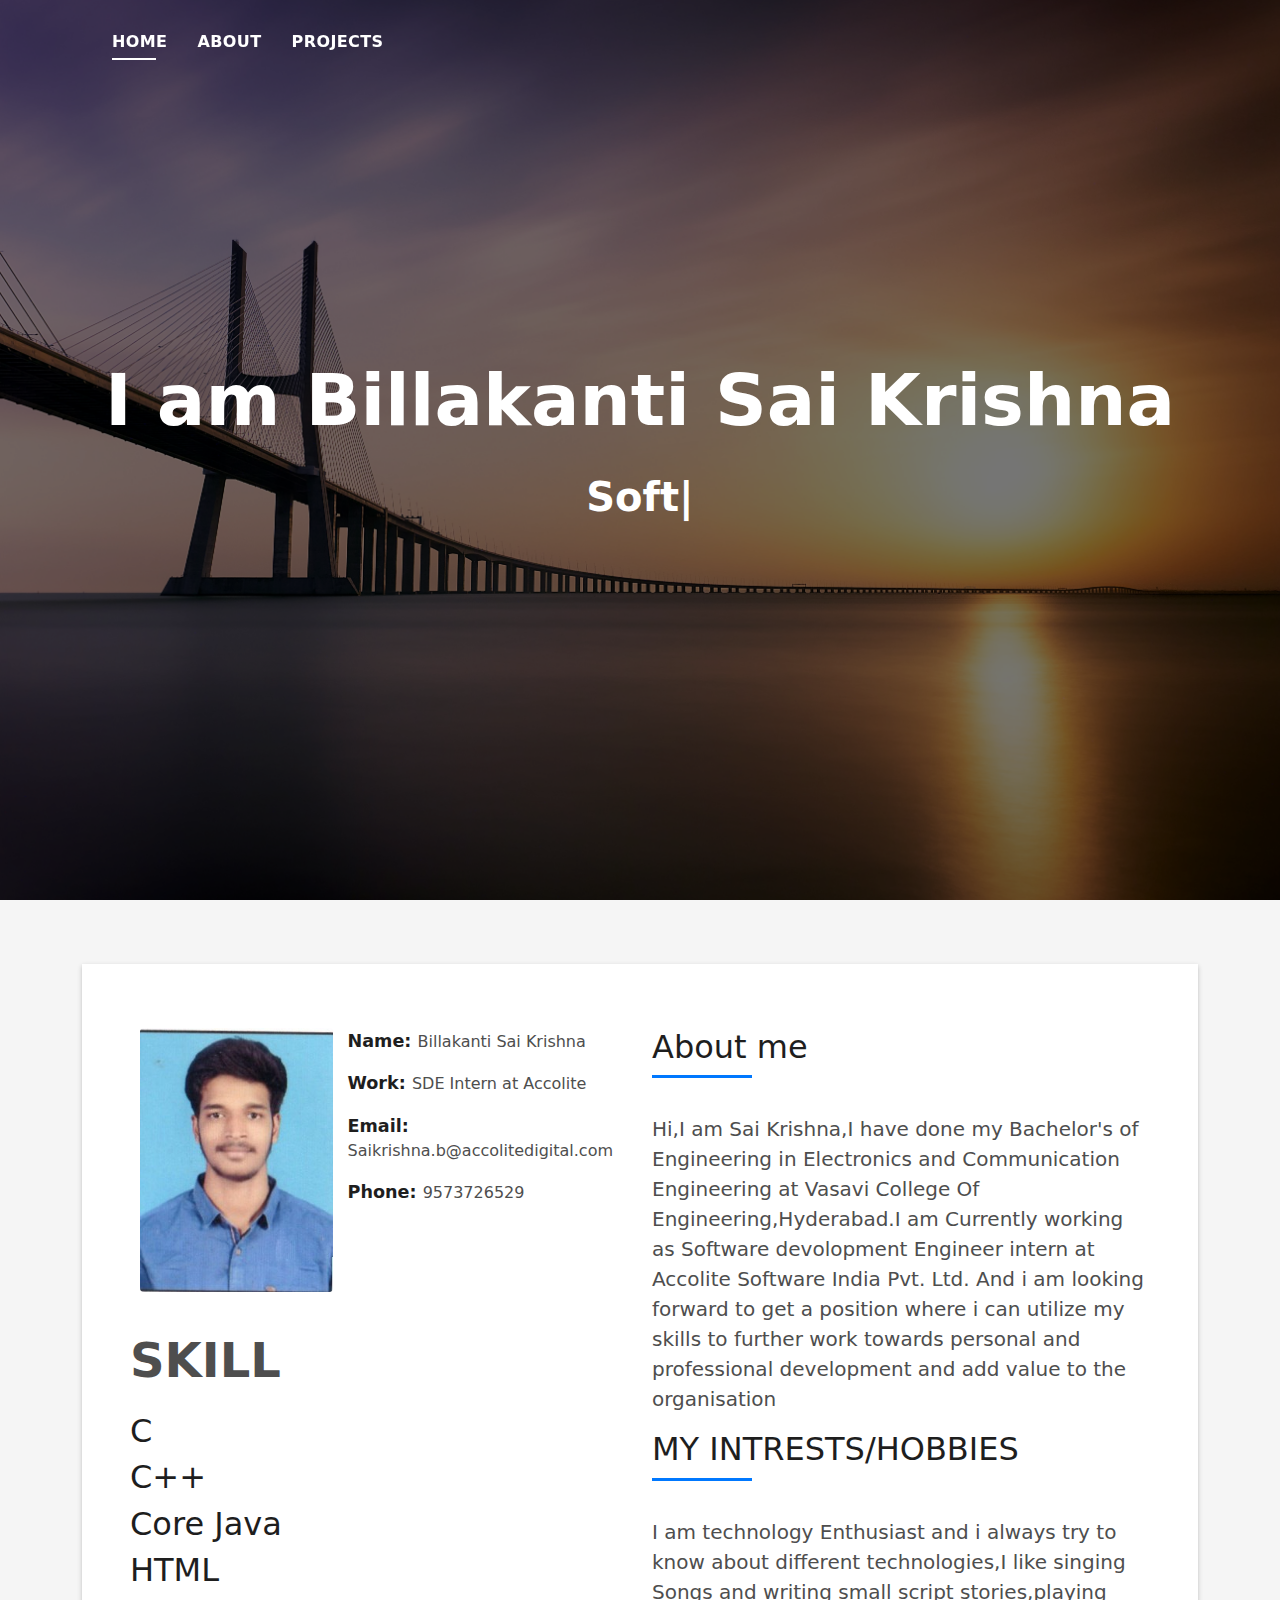
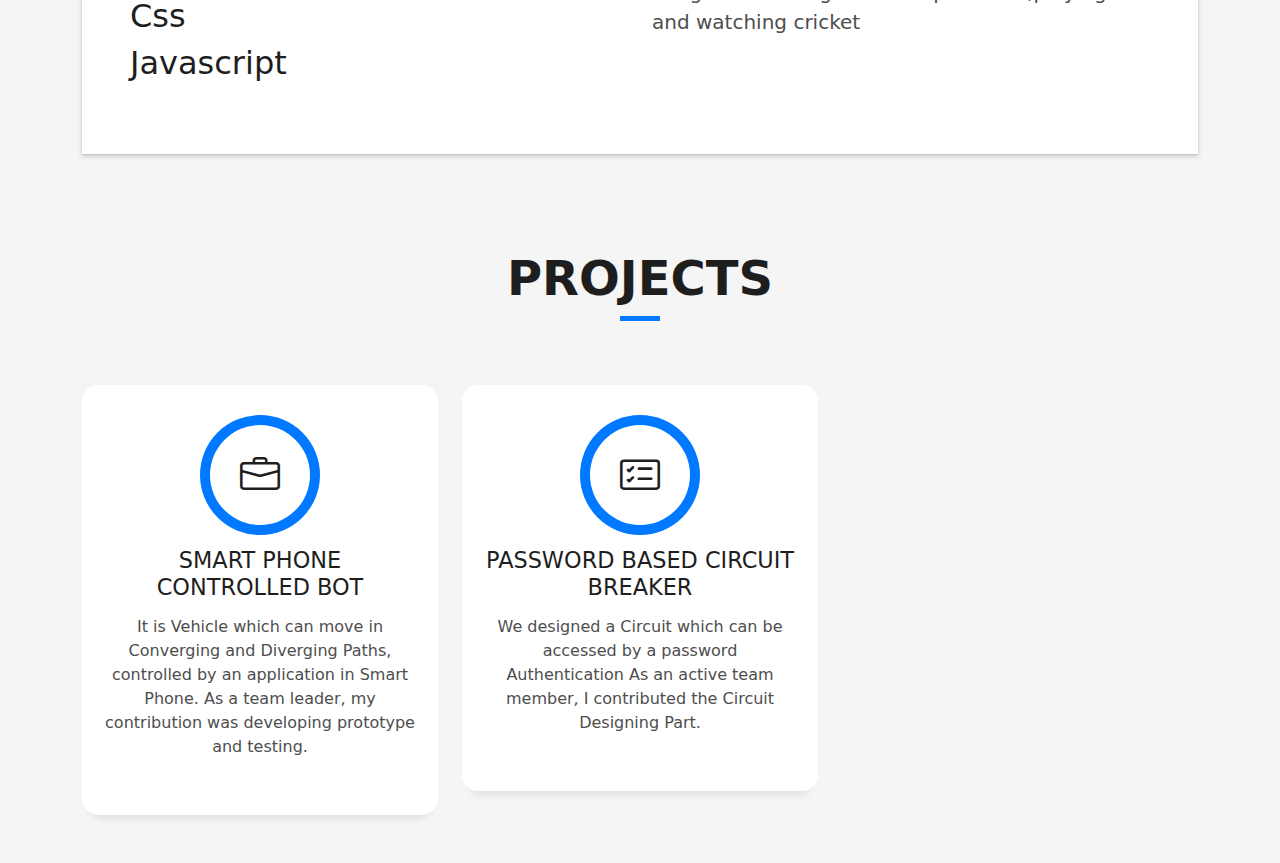
<file: HTML,CSS-Afternoon/index.html>
<!DOCTYPE html>
<html lang="en">

<head>
  <meta charset="utf-8">
  <meta content="width=device-width, initial-scale=1.0" name="viewport">

  <title>MY PORTFOLIO</title>
  <meta content="" name="description">
  <meta content="" name="keywords">

  <!-- Favicons 
  <link href="assets/img/favicon.png" rel="icon">
  <link href="assets/img/apple-touch-icon.png" rel="apple-touch-icon">-->

  <!-- Vendor CSS Files -->
  <link href="assets/vendor/bootstrap/css/bootstrap.min.css" rel="stylesheet">
  <link href="assets/vendor/bootstrap-icons/bootstrap-icons.css" rel="stylesheet">
  <link href="assets/vendor/glightbox/css/glightbox.min.css" rel="stylesheet">
  <link href="assets/vendor/swiper/swiper-bundle.min.css" rel="stylesheet">

  <!-- Template Main CSS File -->
  <link href="assets/css/style.css" rel="stylesheet">

</head>

<body>

  
  <header id="header" class="fixed-top">
    <div class="container d-flex align-items-center justify-content-between">
      <nav id="navbar" class="navbar">
        <ul>
          <li><a class="nav-link scrollto active" href="#hero">Home</a></li>
          <li><a class="nav-link scrollto" href="#about">About</a></li>
          <li><a class="nav-link scrollto" href="#Projects">Projects</a></li>
        </ul>
        <i class="bi bi-list mobile-nav-toggle"></i>
      </nav>
    </div>
  </header>

  
  <div id="hero" class="hero route bg-image" style="background-image: url(assets/img/hero-bg.jpg)">
    <div class="overlay-itro"></div>
    <div class="hero-content display-table">
      <div class="table-cell">
        <div class="container">
          
          <h1 class="hero-title mb-4">I am Billakanti Sai Krishna</h1>
          <p class="hero-subtitle"><span class="typed" data-typed-items="Software Developer,Singer,Writer,Cricketer"></span></p>
  
        </div>
      </div>
    </div>
  </div>

  <main id="main">

    
    <section id="about" class="about-mf sect-pt4 route">
      <div class="container">
        <div class="row">
          <div class="col-sm-12">
            <div class="box-shadow-full">
              <div class="row">
                <div class="col-md-6">
                  <div class="row">
                    <div class="col-sm-6 col-md-5">
                      <div class="about-img">
                        <img src="assets/img/myimg.jpg" class="img-fluid rounded b-shadow-a" alt="">
                      </div>
                    </div>
                    <div class="col-sm-6 col-md-7">
                      <div class="about-info">
                        <p><span class="title-s">Name: </span> <span>Billakanti Sai Krishna </span></p>
                        <p><span class="title-s">Work: </span> <span>SDE Intern at Accolite</span></p>
                        <p><span class="title-s">Email: </span> <span>Saikrishna.b@accolitedigital.com</span></p>
                        <p><span class="title-s">Phone: </span> <span>9573726529</span></p>
                      </div>
                    </div>
                  </div>
                  <div class="skill-mf">
                    <p class="title-a">Skill</p>
                    <h2>C</h2>
                    <h2>C++</h2>
                    <h2>Core Java</h2>
                    <h2>HTML</h2>
                    <h2>Css</h2>
                    <h2>Javascript</h2>
                  </div>
                </div>
                <div class="col-md-6">
                  <div class="about-me pt-4 pt-md-0">
                    <div class="title-box-2">
                      <h5 class="title-left">
                        About me
                      </h5>
                    </div>
                    <p class="lead">
                      Hi,I am Sai Krishna,I have done my Bachelor's of Engineering in Electronics and Communication Engineering at Vasavi College Of Engineering,Hyderabad.I am Currently working as Software devolopment Engineer intern at Accolite Software India Pvt. Ltd.
                      And i am looking forward to get a position where i can utilize my skills to further work towards personal and professional development and add value to the organisation
                    </p>
                    <div class="title-box-2">
                      <h5 class="title-left">
                        MY INTRESTS/HOBBIES
                      </h5>
                    </div>
                    <p class='lead'>
                      I am technology Enthusiast and i always try to know about different technologies,I like singing Songs and writing small script stories,playing and watching cricket
                    </p>
                    
                    </div>
                </div>
              </div>
            </div>
          </div>
        </div>
      </div>
    </section>

    
    <section id="Projects" class="services-mf pt-5 route">
      <div class="container">
        <div class="row">
          <div class="col-sm-12">
            <div class="title-box text-center">
              <h3 class="title-a">
                Projects
              </h3>
              <div class="line-mf"></div>
            </div>
          </div>
        </div>
        <div class="row">
          <div class="col-md-4">
            <div class="service-box">
              <div class="service-ico">
                <span class="ico-circle"><i class="bi bi-briefcase"></i></span>
              </div>
              <div class="service-content">
                <h2 class="s-title">Smart phone controlled Bot</h2>
                <p class="s-description text-center">
                  It is Vehicle which can move in Converging and Diverging Paths,
controlled by an application in Smart Phone. As a team leader, my contribution was
developing prototype and testing.
                </p>
              </div>
            </div>
          </div>
          <div class="col-md-4">
            <div class="service-box">
              <div class="service-ico">
                <span class="ico-circle"><i class="bi bi-card-checklist"></i></span>
              </div>
              <div class="service-content">
                <h2 class="s-title">Password based circuit breaker</h2>
                <p class="s-description text-center">
                  We designed a Circuit which can be accessed by a password
Authentication As an active team member, I contributed the Circuit Designing Part.
                </p>
              </div>
            </div>
          </div> 
        </div>
      </div>
    </section><!-- End Services Section -->

    
     
  </main><!-- End #main -->

  
  <!-- Vendor JS Files -->
  <script src="assets/vendor/bootstrap/js/bootstrap.bundle.min.js"></script>
  <script src="assets/vendor/glightbox/js/glightbox.min.js"></script>
  <script src="assets/vendor/php-email-form/validate.js"></script>
  <script src="assets/vendor/purecounter/purecounter.js"></script>
  <script src="assets/vendor/swiper/swiper-bundle.min.js"></script>
  <script src="assets/vendor/typed.js/typed.min.js"></script>

  <!-- Template Main JS File --> 
  <script src="assets/js/main.js"></script>

</body>

</html>
</file>
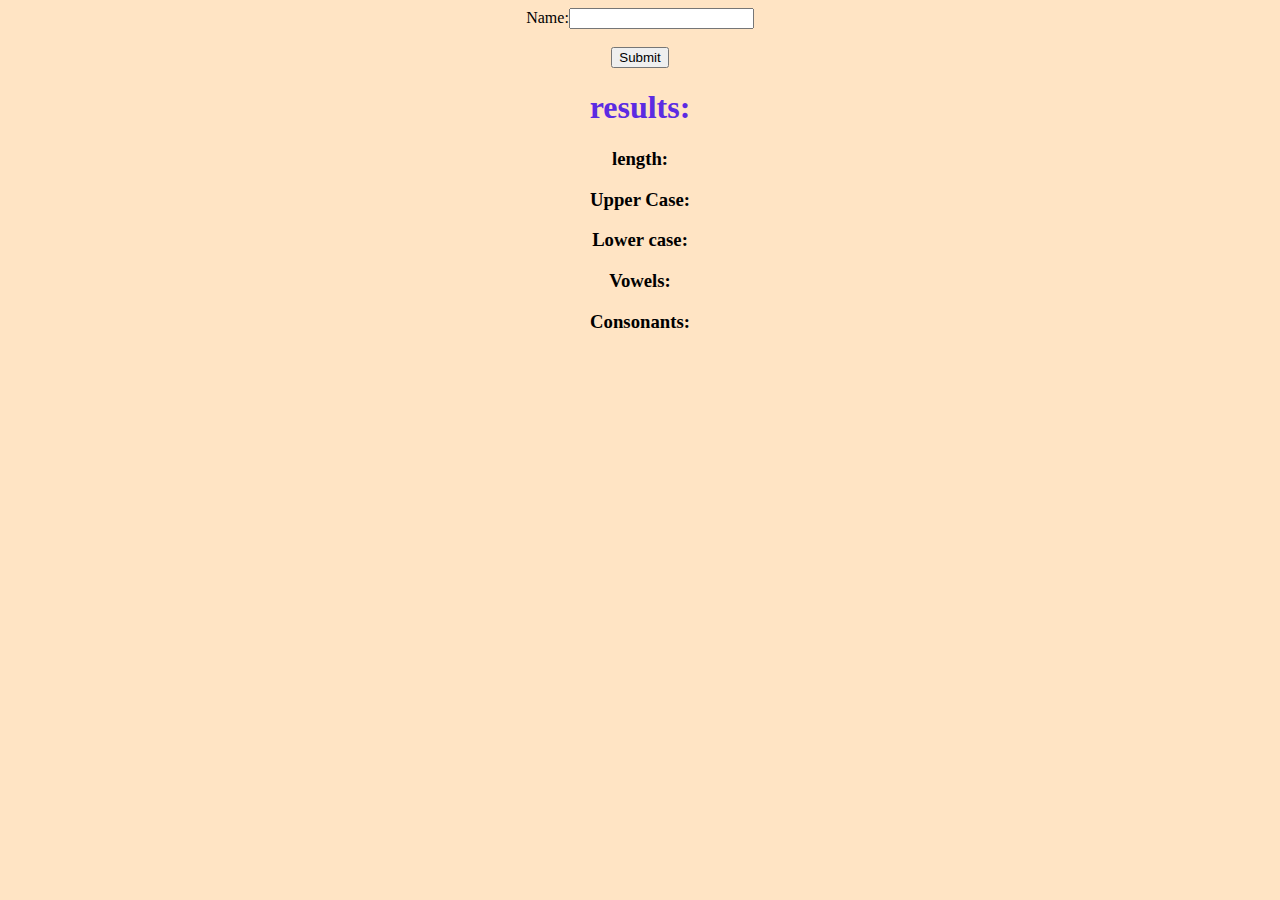
<file: JAVASCRIPT-Morning/index.html>
<!DOCTYPE html>
<html lang="en">
<head>
    <meta charset="UTF-8">
    <meta http-equiv="X-UA-Compatible" content="IE=edge">
    <meta name="viewport" content="width=device-width, initial-scale=1.0">
    <title>Javascript Task</title>
    <script >
    function fun()
   {
    let s=document.getElementById("str").value; 
    let u=s.toUpperCase();
    let l=s.toLowerCase();
    let v=['a','e','i','o','u','A','E','I','O','U'];
    let vowels=[];
    let consonants=[];
    for(let i=0;i<s.length;i++)
    {
        let c=s.charAt(i);
        if(v.includes(c)){
            vowels.push(c);
        }
        else if(c==' ')
          {
              continue;
          }
        else {
            consonants.push(c);
        }
    }

    if(/\d/.test(s))
    {
        document.getElementById("num").innerHTML="Enter a string with no number";
    }
    else
    {
        
        document.getElementById("len").innerHTML=""+s.length+"<br>";
        document.getElementById("uc").innerHTML=""+u+"<br>";
        document.getElementById("lc").innerHTML=""+l+"<br>";
        document.getElementById("vow").innerHTML=""+vowels+"<br>";
        document.getElementById("con").innerHTML=""+consonants+"<br>";
    }
  }
    </script>
    
</head>
<style>
    body{
    text-align: center;
    background-color:bisque;
    }
    h3
     {
       text-align:center;
       color: black;
    }
    p{
        font-size: large;
        font-weight: 200;
        color: black;
        text-align:justify;
    }
    .hello{

        text-align: center;
        color: rgb(92, 43, 226);
    }
     
</style>
<body>
    
    <form onsubmit="{return false}">
       
       <div>
        Name:<input type="text" id="str">
        </div>
        <br>
        <button onclick="fun()">Submit</button>

        <h1 class="hello">results:</h1>
            <h3 class="p" id ="num"></h3>
        
        <h3>length:<span id="len"></span></h3>
        <h3>Upper Case:<span id="uc"></span></h3>
        <h3>Lower case:<span id="lc"></span></h3>
        <h3>Vowels:<span id="vow"></span></h3>
        <h3>Consonants:<span id="con"></span></h3>
        
      </form>    
    </div>
</body>
</html>
</file>
<file: HTML,CSS-Afternoon/assets/css/style.css>
/**
* Template Name: DevFolio - v4.0.1
* Template URL: https://bootstrapmade.com/devfolio-bootstrap-portfolio-html-template/
* Author: BootstrapMade.com
* License: https://bootstrapmade.com/license/
*/

/*--------------------------------------------------------------
# General
--------------------------------------------------------------*/
body {
  background-color: #f5f5f5;
  color: #4e4e4e;
}

h1,
h2,
h3,
h4,
h5,
h6 {
  color: #1e1e1e;
}

a {
  color: #1e1e1e;
  text-decoration: none;
  transition: all 0.5s ease-in-out;
}

a:hover {
  color: #0078ff;
  text-decoration: none;
  transition: all 0.5s ease-in-out;
}

.p-r {
  position: relative;
}

.color-a {
  text-decoration: none;
  color: #0078ff;
}

.color-d {
  color: #f5f5f5;
}

.color-text-a {
  text-decoration: none;
  color: #4e4e4e;
}

.box-shadow, .paralax-mf, .service-box, .work-box, .card-blog {
  box-shadow: 0 13px 8px -10px rgba(0, 0, 0, 0.1);
}

.box-shadow-a, .button:hover {
  text-decoration: none;
  box-shadow: 0 0 0 4px #cde1f8;
}

.display-5 {
  font-size: 2.5rem;
  font-weight: 300;
  line-height: 1.1;
}

.display-6 {
  font-size: 2rem;
  font-weight: 300;
  line-height: 1.1;
}

.avatar {
  width: 32px;
  height: 32px;
  margin-right: 4px;
  overflow: hidden;
}

.bg-image {
  background-repeat: no-repeat;
  background-attachment: fixed;
  background-size: cover;
  background-position: center center;
}

@media (max-width: 1024px) {
  .bg-image {
    background-attachment: scroll;
  }
}

.overlay-mf {
  background-color: #0078ff;
}

.overlay-mf {
  position: absolute;
  top: 0;
  left: 0px;
  padding: 0;
  height: 100%;
  width: 100%;
  opacity: .7;
}

.paralax-mf {
  position: relative;
  padding: 8rem 0;
}

.display-table {
  width: 100%;
  height: 100%;
  display: table;
}

.table-cell {
  display: table-cell;
  vertical-align: middle;
}

/*--/ Sections /--*/
.sect-4 {
  padding: 4rem 0;
}

.sect-pt4 {
  padding-top: 4rem;
}

.sect-mt4 {
  margin-top: 4rem;
}

/*--/ Title s /--*/
.title-s {
  font-weight: 600;
  color: #1e1e1e;
  font-size: 1.1rem;
}

/*--/ Title A /--*/
.title-box {
  margin-bottom: 4rem;
}

.title-a {
  text-decoration: none;
  font-size: 3rem;
  font-weight: bold;
  text-transform: uppercase;
}

.subtitle-a {
  text-decoration: none;
  color: #4e4e4e;
}

.line-mf {
  width: 40px;
  height: 5px;
  background-color: #0078ff;
  margin: 0 auto;
}

/*--/ Title Left /--*/
.title-box-2 {
  margin-bottom: 3rem;
}

.title-left {
  font-size: 2rem;
  position: relative;
}

.title-left:before {
  content: '';
  position: absolute;
  height: 3px;
  background-color: #0078ff;
  width: 100px;
  bottom: -12px;
}

/*------/ Box /------*/
.box-pl2 {
  padding-left: 2rem;
}

.box-shadow-full {
  padding: 3rem 1.25rem;
  position: relative;
  background-color: #fff;
  margin-bottom: 3rem;
  z-index: 2;
  box-shadow: 0 1px 1px 0 rgba(0, 0, 0, 0.06), 0 2px 5px 0 rgba(0, 0, 0, 0.2);
}

@media (min-width: 768px) {
  .box-shadow-full {
    padding: 3rem;
  }
}

/*------/ Socials /------*/
.socials {
  padding: 1.5rem 0;
}

.socials ul li {
  display: inline-block;
}

.socials .ico-circle {
  height: 40px;
  width: 40px;
  font-size: 1.2rem;
  border-radius: 50%;
  line-height: 1.6;
  margin: 0 15px 0 0;
  box-shadow: 0 0 0 3px #0078ff;
  transition: all 500ms ease;
}

.socials .ico-circle:hover {
  background-color: #0078ff;
  color: #fff;
  box-shadow: 0 0 0 3px #cde1f8;
  transition: all 500ms ease;
}

/*------/ Ul resect /------*/
.ul-resect, .socials ul, .list-ico, .blog-wrapper .post-meta ul, .box-comments .list-comments, .widget-sidebar .list-sidebar, .widget-tags ul {
  list-style: none;
  padding-left: 0;
  margin-bottom: 0;
}

.list-ico {
  line-height: 2;
}

.list-ico span {
  color: #0078ff;
  margin-right: 10px;
}

/*------/ Ico Circle /------*/
.ico-circle {
  height: 100px;
  width: 100px;
  font-size: 2rem;
  border-radius: 50%;
  line-height: 1.55;
  margin: 0 auto;
  text-align: center;
  box-shadow: 0 0 0 10px #0078ff;
  display: block;
}

/*------/ Owl Carousel /------*/
.owl-theme .owl-dots {
  text-align: center;
  margin-top: 18px;
}

.owl-theme .owl-dots .owl-dot {
  display: inline-block;
}

.owl-theme .owl-dots .owl-dot span {
  width: 18px;
  height: 7px;
  margin: 5px 5px;
  background: #cde1f8;
  border: 0px solid #cde1f8;
  display: block;
  transition: all 0.6s ease-in-out;
  cursor: pointer;
}

.owl-theme .owl-dots .owl-dot:hover span {
  background-color: #cde1f8;
}

.owl-theme .owl-dots .owl-dot.active span {
  background-color: #1B1B1B;
  width: 25px;
}

/*--/ Scrolltop s /--*/
.scrolltop-mf {
  position: relative;
  display: none;
}

.scrolltop-mf span {
  z-index: 999;
  position: fixed;
  width: 42px;
  height: 42px;
  background-color: #0078ff;
  opacity: .7;
  font-size: 1.6rem;
  line-height: 1.5;
  text-align: center;
  color: #fff;
  top: auto;
  left: auto;
  right: 30px;
  bottom: 50px;
  cursor: pointer;
  border-radius: 50%;
}

/*--------------------------------------------------------------
# Back to top button
--------------------------------------------------------------*/
.back-to-top {
  position: fixed;
  visibility: hidden;
  opacity: 0;
  right: 15px;
  bottom: 15px;
  z-index: 996;
  background: #0078ff;
  width: 40px;
  height: 40px;
  border-radius: 50px;
  transition: all 0.4s;
}

.back-to-top i {
  font-size: 28px;
  color: #fff;
  line-height: 0;
}

.back-to-top:hover {
  background: #298eff;
  color: #fff;
}

.back-to-top.active {
  visibility: visible;
  opacity: 1;
}

/*------/ Prelaoder /------*/
#preloader {
  position: fixed;
  top: 0;
  left: 0;
  right: 0;
  bottom: 0;
  z-index: 9999;
  overflow: hidden;
  background: #fff;
}

#preloader:before {
  content: "";
  position: fixed;
  top: calc(50% - 30px);
  left: calc(50% - 30px);
  border: 6px solid #f2f2f2;
  border-top: 6px solid #0078ff;
  border-radius: 50%;
  width: 60px;
  height: 60px;
  -webkit-animation: animate-preloader 1s linear infinite;
  animation: animate-preloader 1s linear infinite;
}

@-webkit-keyframes animate-preloader {
  0% {
    transform: rotate(0deg);
  }
  100% {
    transform: rotate(360deg);
  }
}

@keyframes animate-preloader {
  0% {
    transform: rotate(0deg);
  }
  100% {
    transform: rotate(360deg);
  }
}

/*------/ Button /------*/
.button {
  display: inline-block;
  padding: .3rem .6rem;
  text-align: center;
  vertical-align: middle;
  -webkit-user-select: none;
  -moz-user-select: none;
  user-select: none;
  font-size: 1rem;
  border-radius: .3rem;
  border: 1px solid transparent;
  transition: all 500ms ease;
  cursor: pointer;
}

.button:focus {
  outline: 0;
}

.button:hover {
  background-color: #0062d3;
  color: #fff;
  transition: all 500ms ease;
}

.button-a {
  text-decoration: none;
  background-color: #0078ff;
  color: #fff;
  border-color: #cde1f8;
}

.button-big {
  padding: .9rem 2.3rem;
  font-size: 1.2rem;
}

.button-rouded {
  border-radius: 5rem;
}

.btn-lg {
  padding: .5rem 1rem;
  font-size: 1.25rem;
  line-height: 1.5;
  border-radius: .3rem;
}

/*--------------------------------------------------------------
# Header
--------------------------------------------------------------*/
#header {
  transition: all 0.5s;
  z-index: 997;
  padding: 20px 0;
}

#header .logo {
  font-size: 28px;
  margin: 0;
  padding: 0;
  font-weight: 600;
  letter-spacing: 1px;
}

#header .logo a {
  color: #fff;
}

#header .logo img {
  max-height: 40px;
}

#header.header-scrolled {
  background: rgba(0, 0, 0, 0.9);
  padding: 12px 0;
}

/*--------------------------------------------------------------
# Navigation Menu
--------------------------------------------------------------*/
/**
* Desktop Navigation 
*/
.navbar {
  padding: 0;
}

.navbar ul {
  margin: 0;
  padding: 0;
  display: flex;
  list-style: none;
  align-items: center;
}

.navbar li {
  position: relative;
}

.navbar > ul > li {
  white-space: nowrap;
  padding: 10px 0 10px 30px;
}

.navbar a {
  display: flex;
  align-items: center;
  justify-content: space-between;
  color: #fff;
  font-size: 16px;
  font-weight: 600;
  padding: 0;
  white-space: nowrap;
  transition: 0.3s;
  letter-spacing: 0.4px;
  position: relative;
  text-transform: uppercase;
}

.navbar a i {
  font-size: 12px;
  line-height: 0;
  margin-left: 5px;
}

.navbar > ul > li > a:before {
  content: "";
  position: absolute;
  width: 100%;
  height: 2px;
  bottom: -6px;
  left: 0;
  width: 0;
  background-color: #fff;
  visibility: hidden;
  transition: all 0.3s ease-in-out 0s;
}

.navbar a:hover:before, .navbar li:hover > a:before, .navbar .active:before {
  visibility: visible;
  width: 80%;
}

.navbar a:hover, .navbar .active, .navbar li:hover > a {
  color: #fff;
}

.navbar .dropdown ul {
  display: block;
  position: absolute;
  left: 30px;
  top: calc(100% + 30px);
  margin: 0;
  padding: 10px 0;
  z-index: 99;
  opacity: 0;
  visibility: hidden;
  background: #fff;
  box-shadow: 0px 0px 30px rgba(127, 137, 161, 0.25);
  transition: 0.3s;
}

.navbar .dropdown ul li {
  min-width: 200px;
}

.navbar .dropdown ul a {
  padding: 10px 20px;
  font-size: 14px;
  text-transform: none;
  color: #4e4e4e;
}

.navbar .dropdown ul a i {
  font-size: 12px;
}

.navbar .dropdown ul a:hover, .navbar .dropdown ul .active:hover, .navbar .dropdown ul li:hover > a {
  color: #0078ff;
}

.navbar .dropdown:hover > ul {
  opacity: 1;
  top: 100%;
  visibility: visible;
}

.navbar .dropdown .dropdown ul {
  top: 0;
  left: calc(100% - 30px);
  visibility: hidden;
}

.navbar .dropdown .dropdown:hover > ul {
  opacity: 1;
  top: 0;
  left: 100%;
  visibility: visible;
}

@media (max-width: 1366px) {
  .navbar .dropdown .dropdown ul {
    left: -90%;
  }
  .navbar .dropdown .dropdown:hover > ul {
    left: -100%;
  }
}

/**
* Mobile Navigation 
*/
.mobile-nav-toggle {
  color: #fff;
  font-size: 28px;
  cursor: pointer;
  display: none;
  line-height: 0;
  transition: 0.5s;
}

@media (max-width: 991px) {
  .mobile-nav-toggle {
    display: block;
  }
  .navbar ul {
    display: none;
  }
}

.navbar-mobile {
  position: fixed;
  overflow: hidden;
  top: 0;
  right: 0;
  left: 0;
  bottom: 0;
  background: rgba(78, 78, 78, 0.9);
  transition: 0.3s;
  z-index: 999;
}

.navbar-mobile .mobile-nav-toggle {
  position: absolute;
  top: 15px;
  right: 15px;
}

.navbar-mobile ul {
  display: block;
  position: absolute;
  top: 55px;
  right: 15px;
  bottom: 15px;
  left: 15px;
  padding: 10px 0;
  background-color: #fff;
  overflow-y: auto;
  transition: 0.3s;
}

.navbar-mobile > ul > li {
  padding: 0;
}

.navbar-mobile a:hover:before, .navbar-mobile li:hover > a:before, .navbar-mobile .active:before {
  visibility: hidden;
}

.navbar-mobile a {
  padding: 10px 20px;
  font-size: 15px;
  color: #4e4e4e;
}

.navbar-mobile a:hover, .navbar-mobile .active, .navbar-mobile li:hover > a {
  color: #0078ff;
}

.navbar-mobile .getstarted {
  margin: 15px;
}

.navbar-mobile .dropdown ul {
  position: static;
  display: none;
  margin: 10px 20px;
  padding: 10px 0;
  z-index: 99;
  opacity: 1;
  visibility: visible;
  background: #fff;
  box-shadow: 0px 0px 30px rgba(127, 137, 161, 0.25);
}

.navbar-mobile .dropdown ul li {
  min-width: 200px;
}

.navbar-mobile .dropdown ul a {
  padding: 10px 20px;
}

.navbar-mobile .dropdown ul a i {
  font-size: 12px;
}

.navbar-mobile .dropdown ul a:hover, .navbar-mobile .dropdown ul .active:hover, .navbar-mobile .dropdown ul li:hover > a {
  color: #0078ff;
}

.navbar-mobile .dropdown > .dropdown-active {
  display: block;
}

/*--------------------------------------------------------------
# Hero Section
--------------------------------------------------------------*/
.hero {
  height: 100vh;
  position: relative;
  color: #fff;
}

.hero .hero-content {
  text-align: center;
  position: absolute;
}

.hero .overlay-itro {
  background-color: rgba(0, 0, 0, 0.6);
  position: absolute;
  top: 0;
  left: 0px;
  padding: 0;
  height: 100%;
  width: 100%;
  opacity: .9;
}

.hero .hero-title {
  color: #fff;
  font-weight: 600;
  font-size: 3rem;
}

@media (min-width: 768px) {
  .hero .hero-title {
    font-size: 4.5rem;
  }
}

.hero .hero-subtitle {
  font-size: 1.5rem;
  font-weight: 600;
}

@media (min-width: 768px) {
  .hero .hero-subtitle {
    font-size: 2.5rem;
  }
}

.hero .text-slider-items {
  display: none;
}

.hero-single {
  height: 350px;
}

.hero-single .hero-content {
  margin-top: 30px;
}

.hero-single .hero-title {
  text-transform: uppercase;
  font-size: 3rem;
}

@media (min-width: 768px) {
  .hero-single .hero-title {
    font-size: 3.5rem;
  }
}

.hero-single .breadcrumb {
  background-color: transparent;
  color: #0078ff;
}

.hero-single .breadcrumb .breadcrumb-item:before {
  color: #cde1f8;
}

.hero-single .breadcrumb .breadcrumb-item.active {
  color: #cde1f8;
}

.hero-single .breadcrumb a {
  color: #fff;
}

/*--------------------------------------------------------------
# About
--------------------------------------------------------------*/
.about-mf .box-shadow-full {
  padding-top: 4rem;
  padding-bottom: 4rem;
}

.about-mf .about-img {
  margin-bottom: 2rem;
}

.about-mf .about-img img {
  margin-left: 10px;
}

@media (min-width: 767px) {
  .about-mf .box-pl2 {
    margin-top: 3rem;
    padding-left: 0rem;
  }
}

.skill-mf span {
  color: #4e4e4e;
}

.skill-mf .progress {
  background-color: #cde1f8;
  margin: .5rem 0 1.2rem 0;
  border-radius: 0;
  height: .7rem;
}

.skill-mf .progress .progress-bar {
  height: .7rem;
  background-color: #0078ff;
}

/*--------------------------------------------------------------
# Services
--------------------------------------------------------------*/
.service-box {
  background-color: #fff;
  padding: 2.5rem 1.3rem;
  border-radius: 1rem;
  margin-bottom: 3rem;
  text-align: center;
}

.service-box:hover .ico-circle {
  transition: all 500ms ease;
  color: #fff;
  background-color: #0078ff;
  box-shadow: 0 0 0 10px #cde1f8;
}

.service-box .service-ico {
  margin-bottom: 1rem;
  color: #1e1e1e;
}

.service-box .ico-circle {
  transition: all 500ms ease;
  display: inline-flex;
  align-items: center;
  justify-content: center;
}

.service-box .ico-circle i {
  line-height: 0;
  font-size: 40px;
}

.service-box .s-title {
  font-size: 1.4rem;
  text-transform: uppercase;
  text-align: center;
  padding: .4rem 0;
}

.service-box .s-description {
  color: #4e4e4e;
}

/*--------------------------------------------------------------
# Counter
--------------------------------------------------------------*/
.counter-box {
  color: #fff;
  text-align: center;
}

@media (min-width: 577px) {
  .counter-box {
    margin-bottom: 1.8rem;
  }
}

.counter-ico {
  margin-bottom: 1rem;
}

.counter-ico .ico-circle {
  height: 60px;
  width: 60px;
  line-height: 1.5;
  box-shadow: 0 0 0 10px #cde1f8;
}

.counter-num .counter {
  font-size: 2rem;
  margin-bottom: 0;
}

/*--------------------------------------------------------------
# Portfolio
--------------------------------------------------------------*/
.work-box {
  margin-bottom: 3rem;
  -webkit-backface-visibility: hidden;
  backface-visibility: hidden;
  background-color: #fff;
}

.work-box:hover img {
  transform: scale(1.3);
}

.work-img {
  display: block;
  overflow: hidden;
}

.work-img img {
  transition: all 1s;
}

.work-content {
  padding: 2rem 3% 1rem 4%;
}

.work-content .w-more {
  color: #4e4e4e;
  font-size: .8rem;
}

.work-content .w-more .w-ctegory {
  color: #0078ff;
}

.work-content .w-like {
  font-size: 2.5rem;
  color: #0078ff;
  float: right;
}

.work-content .w-like a {
  color: #0078ff;
}

.work-content .w-like .num-like {
  font-size: .7rem;
}

.w-title {
  font-size: 1.2rem;
}

/*--------------------------------------------------------------
# Portfolio Details
--------------------------------------------------------------*/
.portfolio-details {
  padding-top: 40px;
}

.portfolio-details .portfolio-details-slider img {
  width: 100%;
}

.portfolio-details .portfolio-details-slider .swiper-pagination {
  margin-top: 20px;
  position: relative;
}

.portfolio-details .portfolio-details-slider .swiper-pagination .swiper-pagination-bullet {
  width: 12px;
  height: 12px;
  background-color: #fff;
  opacity: 1;
  border: 1px solid #0078ff;
}

.portfolio-details .portfolio-details-slider .swiper-pagination .swiper-pagination-bullet-active {
  background-color: #0078ff;
}

.portfolio-details .portfolio-info {
  padding: 30px;
  box-shadow: 0px 0 30px rgba(78, 78, 78, 0.08);
}

.portfolio-details .portfolio-info h3 {
  font-size: 22px;
  font-weight: 700;
  margin-bottom: 20px;
  padding-bottom: 20px;
  border-bottom: 1px solid #eee;
}

.portfolio-details .portfolio-info ul {
  list-style: none;
  padding: 0;
  font-size: 15px;
}

.portfolio-details .portfolio-info ul li + li {
  margin-top: 10px;
}

.portfolio-details .portfolio-description {
  padding-top: 30px;
}

.portfolio-details .portfolio-description h2 {
  font-size: 26px;
  font-weight: 700;
  margin-bottom: 20px;
}

.portfolio-details .portfolio-description p {
  padding: 0;
}

/*--------------------------------------------------------------
# Testimonials
--------------------------------------------------------------*/
.testimonial-box {
  color: #fff;
  text-align: center;
}

.testimonial-box .author-test {
  margin-top: 1rem;
}

.testimonial-box .author-test img {
  margin: 0 auto;
}

.testimonial-box .author {
  color: #fff;
  text-transform: uppercase;
  font-weight: 600;
  margin: 1rem 0;
  display: block;
  font-size: 1.4rem;
}

.testimonial-box .comit {
  font-size: 2rem;
  color: #0078ff;
  background-color: #fff;
  width: 52px;
  height: 52px;
  display: block;
  margin: 0 auto;
  border-radius: 50%;
  line-height: 1.6;
}

@media (min-width: 768px) {
  .testimonial-box .description {
    padding: 0 5rem;
  }
}

@media (min-width: 992px) {
  .testimonial-box .description {
    padding: 0 8rem;
  }
}

@media (min-width: 1200px) {
  .testimonial-box .description {
    padding: 0 13rem;
  }
}

.swiper-pagination {
  margin-top: 20px;
  position: relative;
}

.swiper-pagination .swiper-pagination-bullet {
  width: 12px;
  height: 12px;
  background-color: rgba(255, 255, 255, 0.4);
  opacity: 1;
}

.swiper-pagination .swiper-pagination-bullet-active {
  background-color: #fff;
}

/*--------------------------------------------------------------
# Contact
--------------------------------------------------------------*/
.footer-paralax {
  padding: 4rem 0 0 0;
}

.contact-mf {
  margin-top: 4rem;
}

@media (min-width: 767px) {
  .contact-mf .box-pl2 {
    margin-top: 3rem;
    padding-left: 0rem;
  }
}

.php-email-form .error-message {
  display: none;
  color: #fff;
  background: #ed3c0d;
  text-align: center;
  padding: 15px;
  font-weight: 600;
}

.php-email-form .sent-message {
  display: none;
  color: #fff;
  background: #18d26e;
  text-align: center;
  padding: 15px;
  font-weight: 600;
}

.php-email-form .loading {
  display: none;
  background: #fff;
  text-align: center;
  padding: 15px;
}

.php-email-form .loading:before {
  content: "";
  display: inline-block;
  border-radius: 50%;
  width: 24px;
  height: 24px;
  margin: 0 10px -6px 0;
  border: 3px solid #18d26e;
  border-top-color: #eee;
  -webkit-animation: animate-loading 1s linear infinite;
  animation: animate-loading 1s linear infinite;
}

.php-email-form input, .php-email-form textarea {
  border-radius: 0;
  box-shadow: none;
  font-size: 14px;
}

.php-email-form input:focus, .php-email-form textarea:focus {
  border-color: #0078ff;
}

.php-email-form input {
  padding: 10px 15px;
}

.php-email-form textarea {
  padding: 12px 15px;
  margin-bottom: 0;
}

.php-email-form button[type="submit"] {
  background: #0078ff;
  border: 0;
  padding: 10px 24px;
  color: #fff;
  transition: 0.4s;
}

.php-email-form button[type="submit"]:hover {
  background: #3393ff;
}

@-webkit-keyframes animate-loading {
  0% {
    transform: rotate(0deg);
  }
  100% {
    transform: rotate(360deg);
  }
}

@keyframes animate-loading {
  0% {
    transform: rotate(0deg);
  }
  100% {
    transform: rotate(360deg);
  }
}

/*--------------------------------------------------------------
# Blog
--------------------------------------------------------------*/
@media (min-width: 767px) {
  .card-blog {
    margin-bottom: 3rem;
  }
}

.card-blog .card-body {
  position: relative;
}

.card-blog .card-category-box {
  position: absolute;
  text-align: center;
  top: -16px;
  left: 15px;
  right: 15px;
  line-height: 25px;
  overflow: hidden;
}

.card-blog .card-category {
  display: inline-block;
  color: #fff;
  padding: 0 15px 5px;
  overflow: hidden;
  background-color: #0078ff;
  border-radius: 4px;
}

.card-blog .card-category .category {
  color: #fff;
  display: inline-block;
  text-transform: uppercase;
  font-size: .7rem;
  letter-spacing: .1px;
  margin-bottom: 0;
}

.card-blog .card-title {
  font-size: 1.3rem;
  margin-top: .6rem;
}

.card-blog .card-description {
  color: #4e4e4e;
}

.card-blog .post-author {
  display: inline-block;
}

.card-blog .post-date {
  color: #4e4e4e;
  display: inline-block;
  float: right;
}

/*--------------------------------------------------------------
# Blog Single
--------------------------------------------------------------*/
.post-box,
.form-comments,
.box-comments,
.widget-sidebar {
  padding: 2rem;
  background-color: #fff;
  margin-bottom: 3rem;
}

@media (min-width: 768px) {
  .post-box,
  .form-comments,
  .box-comments,
  .widget-sidebar {
    padding: 3rem;
  }
}

.blog-wrapper .article-title {
  font-size: 1.5rem;
}

@media (min-width: 768px) {
  .blog-wrapper .article-title {
    font-size: 1.9rem;
  }
}

.blog-wrapper .post-meta {
  margin: 1rem 0;
}

.blog-wrapper .post-meta ul {
  border-left: 4px solid #0078ff;
  margin-top: 1rem;
}

.blog-wrapper .post-meta ul li {
  display: inline-block;
  margin-left: 15px;
}

.blog-wrapper .post-meta ul a {
  color: #0078ff;
}

.blog-wrapper .post-meta ul span {
  color: #1e1e1e;
}

.blog-wrapper .blockquote {
  border-left: 4px solid #0078ff;
  padding: 18px;
  font-style: italic;
}

/*------/ Comments /------*/
.box-comments .list-comments li {
  padding-bottom: 40px;
}

.box-comments .list-comments .comment-avatar {
  display: table-cell;
  vertical-align: top;
}

.box-comments .list-comments .comment-avatar img {
  width: 80px;
  height: 80px;
}

.box-comments .list-comments .comment-author {
  font-size: 1.3rem;
}

@media (min-width: 768px) {
  .box-comments .list-comments .comment-author {
    font-size: 1.5rem;
  }
}

.box-comments .list-comments .comment-details {
  display: table-cell;
  vertical-align: top;
  padding-left: 25px;
}

.box-comments .list-comments a {
  color: #0078ff;
}

.box-comments .list-comments span {
  color: #1e1e1e;
  font-style: italic;
}

.box-comments .comment-children {
  margin-left: 40px;
}

/*------/ Sidebar /------*/
.widget-sidebar .sidebar-title {
  font-size: 1.6rem;
  font-weight: 600;
  border-left: 5px solid #0078ff;
  padding-left: 15px;
  text-transform: uppercase;
  margin-bottom: 1.5rem;
}

.widget-sidebar .list-sidebar li {
  position: relative;
  padding: 6px 0 6px 24px;
}

.widget-sidebar .list-sidebar li:before {
  position: absolute;
  content: "";
  width: 10px;
  height: 1px;
  left: 0;
  background-color: #0078ff;
  top: 20px;
}

.sidebar-search input {
  background-color: #fff;
  border-radius: 0;
  transition: all 0.5s ease-in-out;
}

.sidebar-search .btn-search {
  background-color: #0078ff;
  border-color: #0078ff;
  border-radius: 0;
  padding-left: 20px;
  padding-right: 20px;
}

.widget-tags ul li {
  display: inline-block;
  background-color: #0078ff;
  padding: .2rem .6rem;
  margin-bottom: .5rem;
  border-radius: 15px;
}

.widget-tags ul li a {
  color: #fff;
}

/*--------------------------------------------------------------
# Footer
--------------------------------------------------------------*/
footer {
  text-align: center;
  color: #fff;
  padding: 25px 0;
  background: #0062d3;
}

footer .copyright {
  margin-bottom: .3rem;
}

footer .credits {
  margin-bottom: 0;
}

footer .credits a {
  color: #fff;
}
</file>
